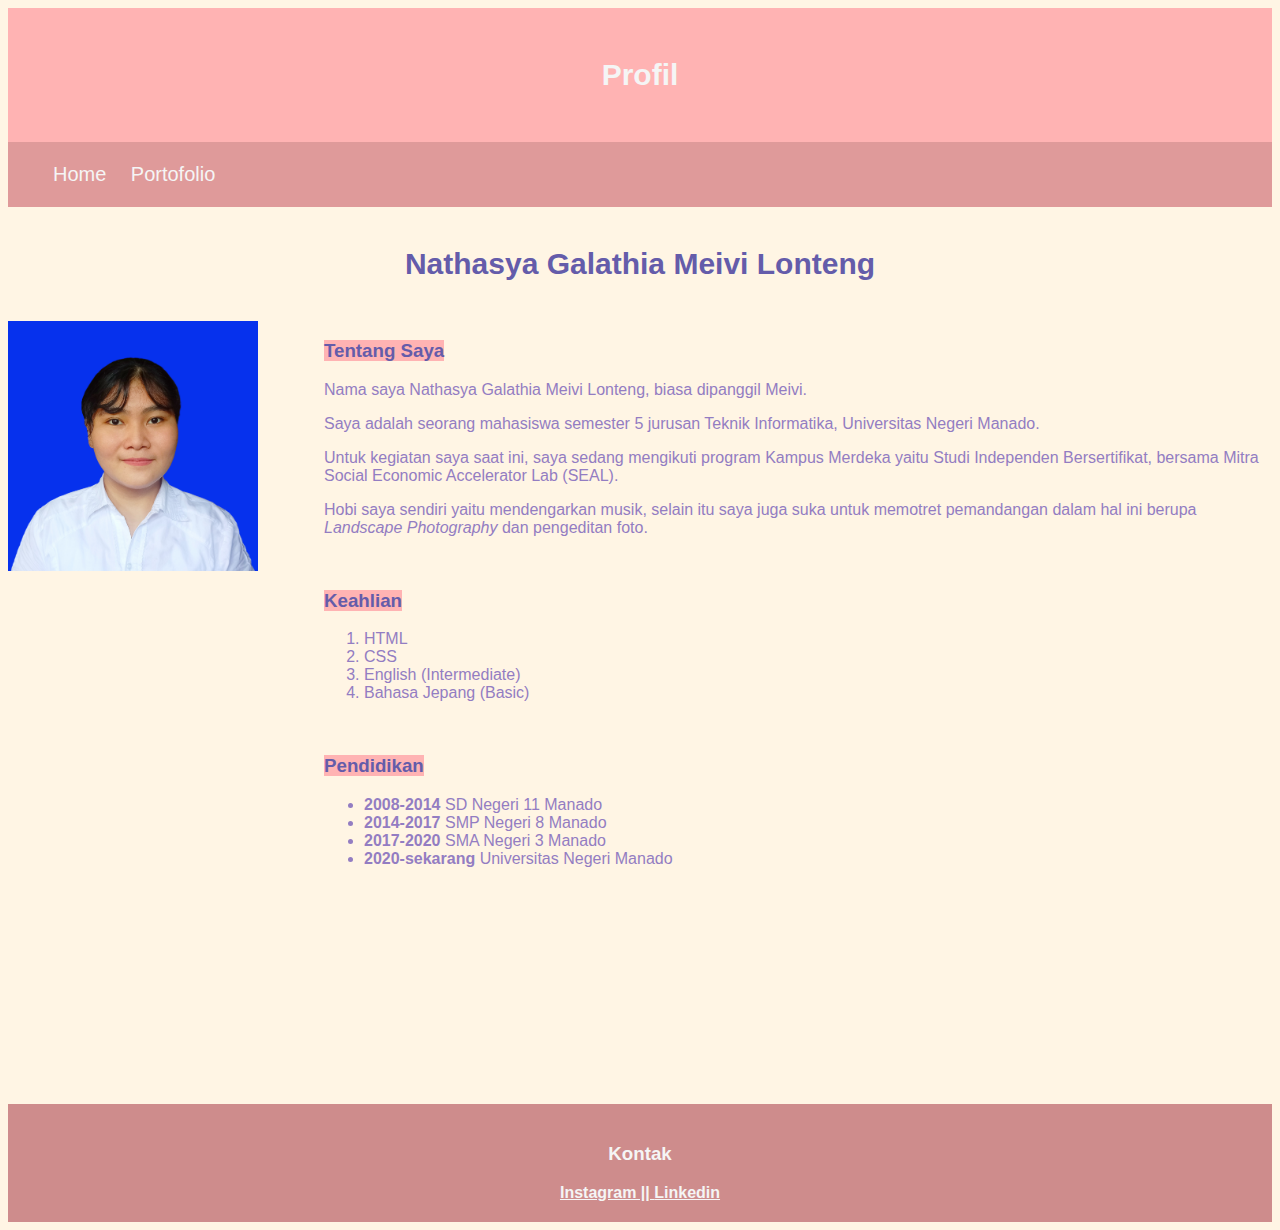
<file: index.html>
<!DOCTYPE html>
<html lang="id">
    <head>
        <title>Profil</title>
        <link rel="stylesheet" href="./css/profile.css" type="text/css">
    </head>

    <body>
        <div class="jumbotron">
            <h1>Profil</h1>
        </div>

        <nav>
            <ul>
                <li><a href="index.html">Home</a></li>
                <li><a href="Portofolio.html">Portofolio</a></li>
            </ul>
        </nav>

        <h1>Nathasya Galathia Meivi Lonteng</h1>
            <img src="Pas Foto.png" width="250px">
            <div id="content">
                <div class="tentang-saya">
                    <h3><mark>Tentang Saya</mark></h3>
                        <p>Nama saya Nathasya Galathia Meivi Lonteng, biasa dipanggil Meivi.</p>
                        <p>Saya adalah seorang mahasiswa semester 5 jurusan Teknik Informatika, Universitas Negeri Manado.</p>
                        <p>Untuk kegiatan saya saat ini, saya sedang mengikuti program Kampus Merdeka yaitu Studi Independen Bersertifikat, bersama Mitra Social Economic Accelerator Lab (SEAL).</p>
                        <P>Hobi saya sendiri yaitu mendengarkan musik, selain itu saya juga suka untuk memotret pemandangan dalam hal ini berupa <i>Landscape Photography</i> dan pengeditan foto.</P>
                </div>
                <br>

                <div class="keahlian">
                    <h3><mark>Keahlian</mark></h3>
                        <ol>
                            <li>HTML</li>
                            <li>CSS</li>
                            <li>English (Intermediate)</li>
                            <li>Bahasa Jepang (Basic)</li>
                        </ol>
                </div>
                    <br>

                <div class="pendidikan">
                    <h3><mark>Pendidikan</mark></h3>
                        <ul>
                            <li><b>2008-2014</b>  SD Negeri 11 Manado</li>
                            <li><b>2014-2017</b>  SMP Negeri 8 Manado</li>
                            <li><b>2017-2020</b>  SMA Negeri 3 Manado</li>
                            <li><b>2020-sekarang</b>  Universitas Negeri Manado</li>
                        </ul>
                    <br>
                </div>
            </div>
            <br>
            <footer>
                <div class="contact">
                    <h3>Kontak</h3>
                        <a href="https://www.instagram.com/nath.meivi/">Instagram || </a>
                        <a href="https://www.linkedin.com/in/nathasya-lonteng-132457219/">Linkedin</a>
            </footer>
    </body>

</html>
</file>
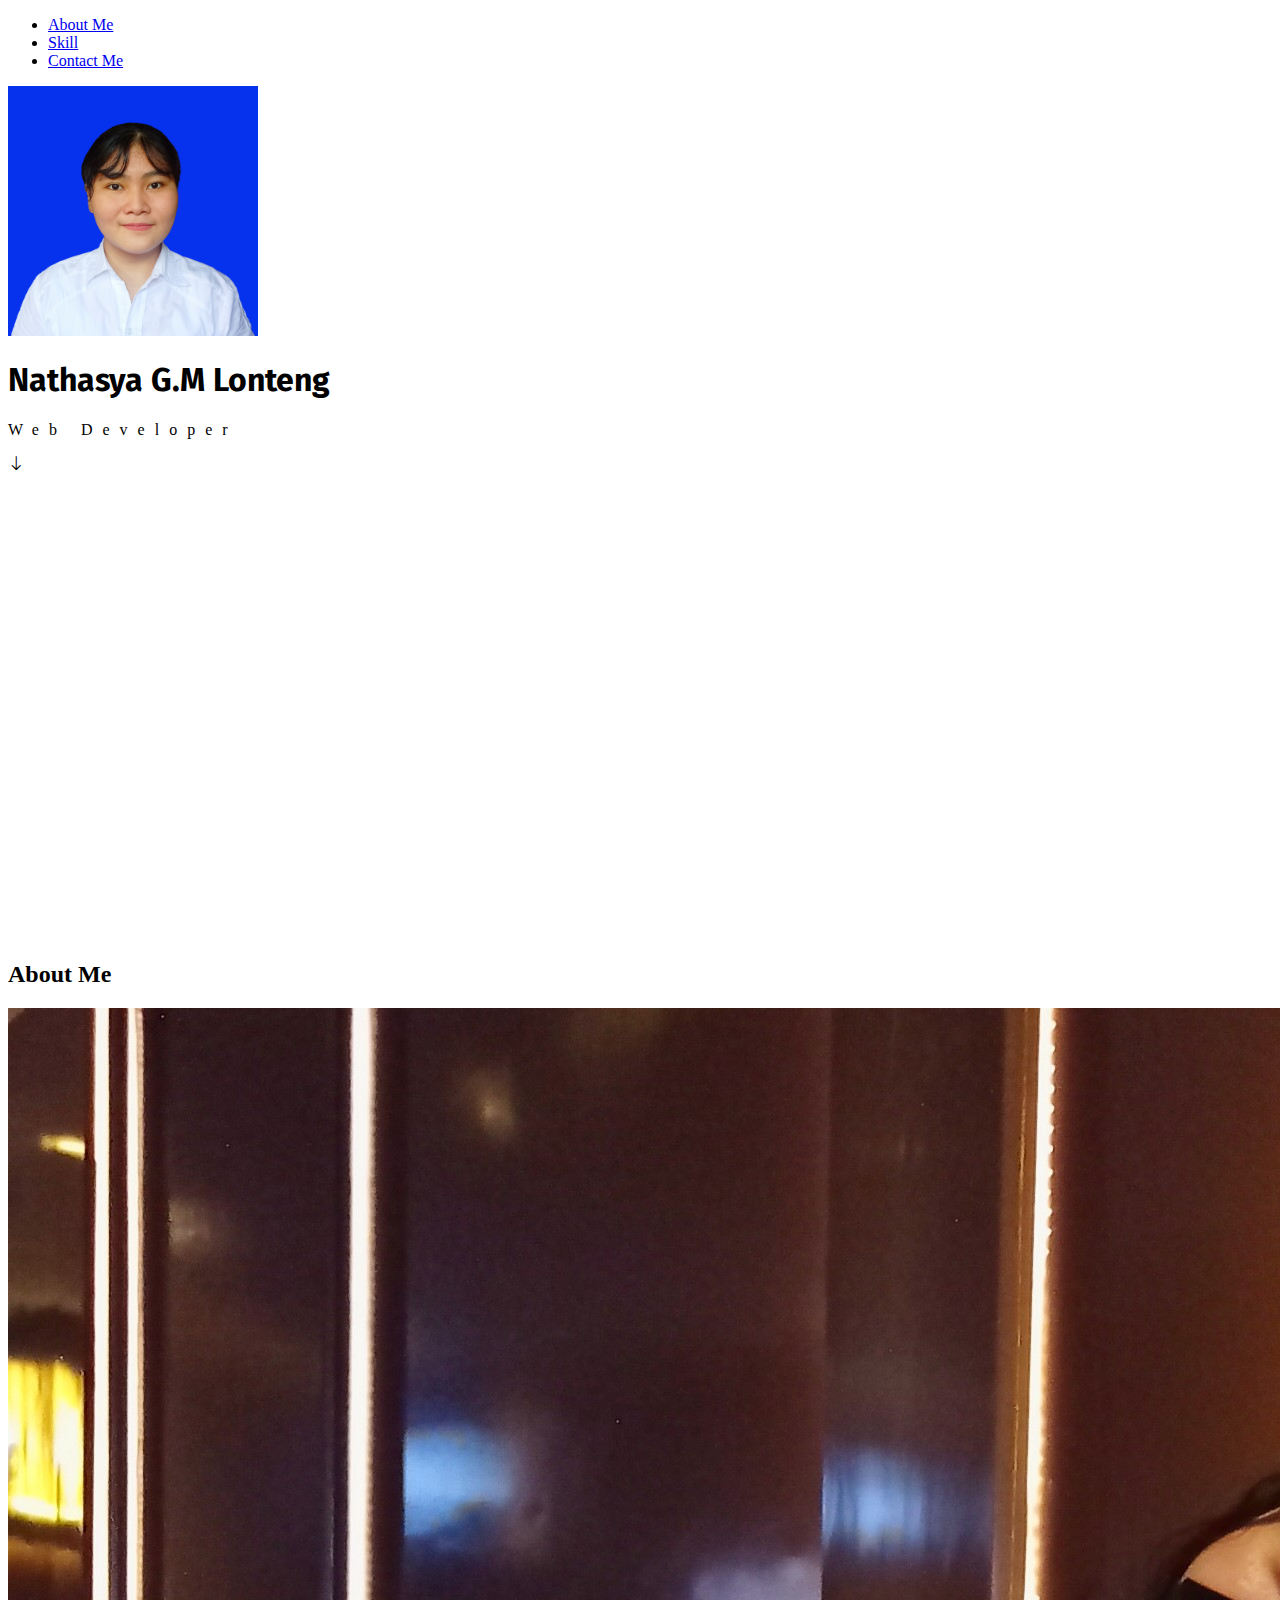
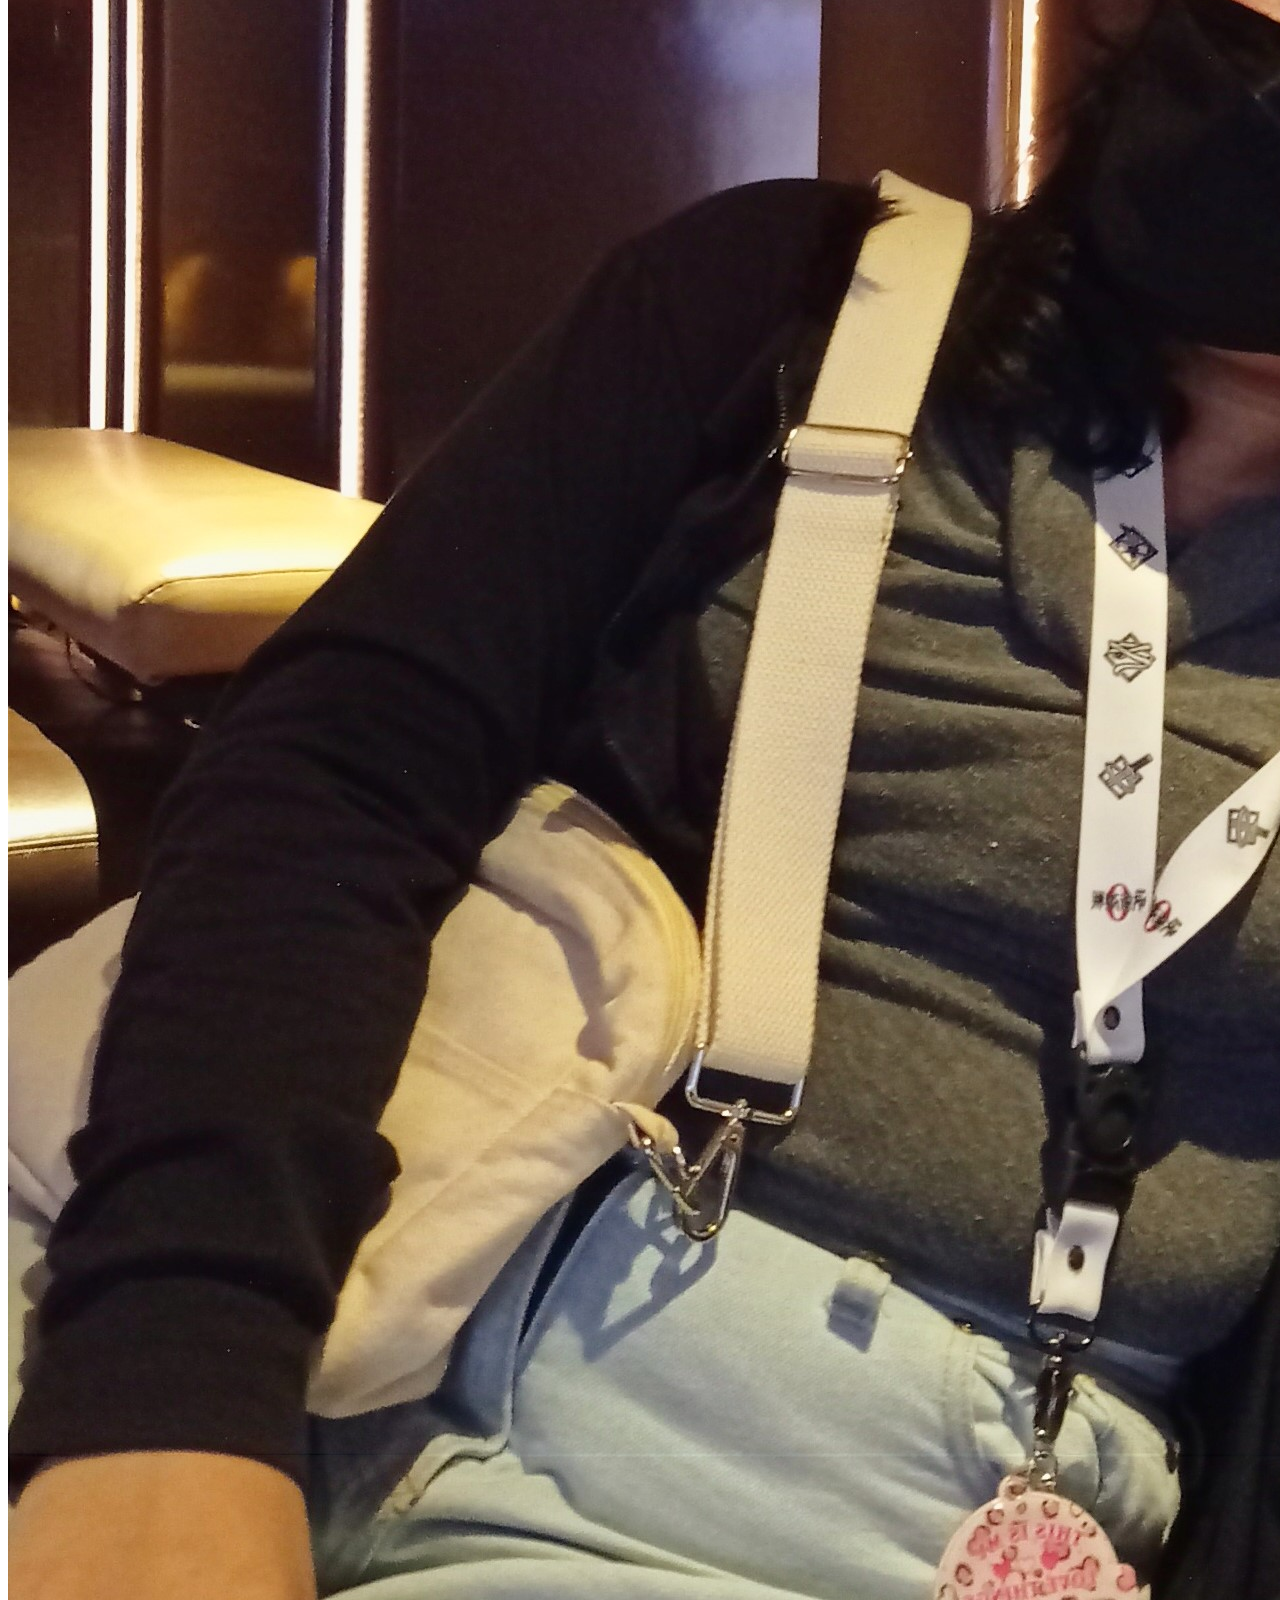
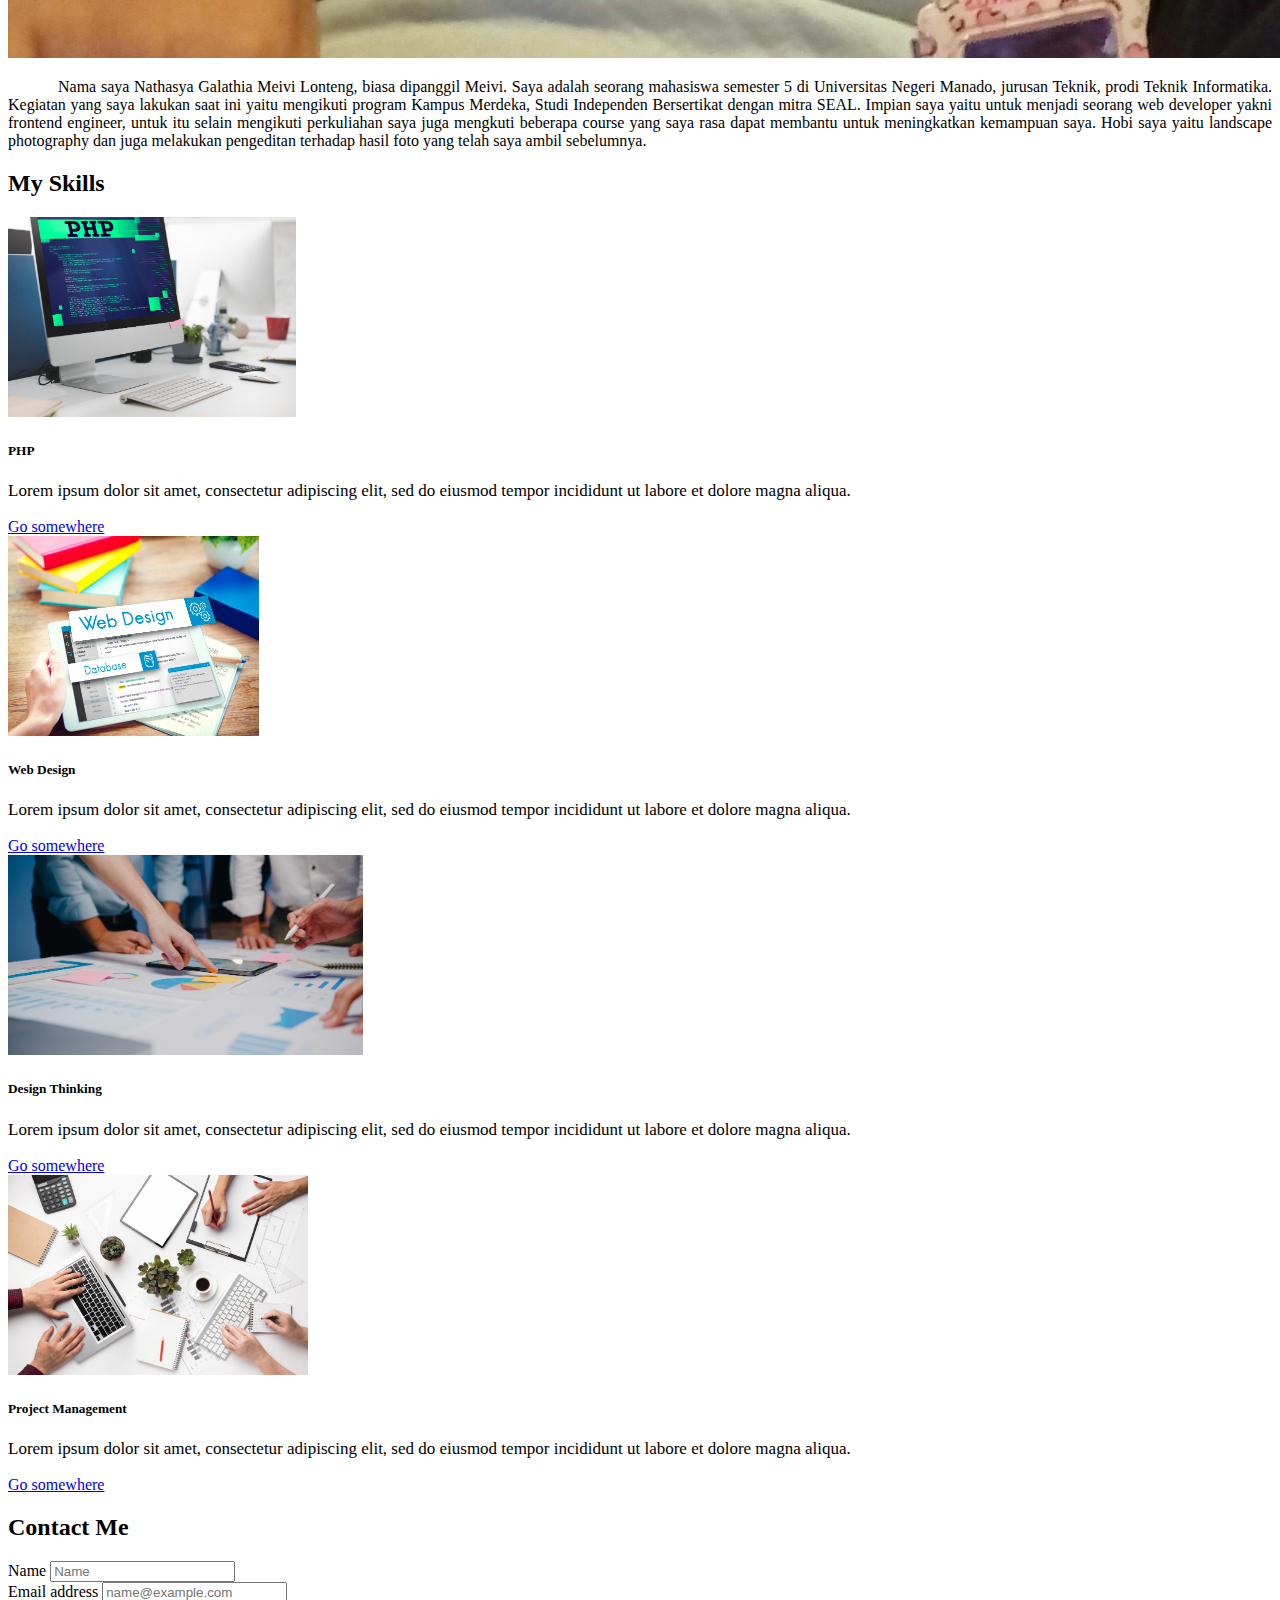
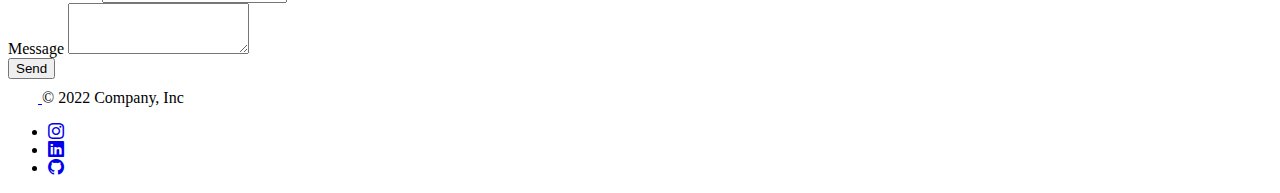
<file: bio.html>
<!doctype html>
<html lang="en">
  <head>
    <meta charset="utf-8">
    <meta name="viewport" content="width=device-width, initial-scale=1">
    <title>Bootstrap demo</title>
    <link href="https://cdn.jsdelivr.net/npm/bootstrap@5.2.2/dist/css/bootstrap.min.css" rel="stylesheet" integrity="sha384-Zenh87qX5JnK2Jl0vWa8Ck2rdkQ2Bzep5IDxbcnCeuOxjzrPF/et3URy9Bv1WTRi" crossorigin="anonymous">
    <link rel="stylesheet" href="https://cdn.jsdelivr.net/npm/bootstrap-icons@1.9.1/font/bootstrap-icons.css">
    <link rel="stylesheet" href="./css/bio.css" type="text/css">
    <link rel="preconnect" href="https://fonts.googleapis.com">
    <link rel="preconnect" href="https://fonts.gstatic.com" crossorigin>
    <link href="https://fonts.googleapis.com/css2?family=Fira+Sans:ital,wght@0,100;0,200;0,300;0,400;0,500;0,600;0,700;0,800;1,100;1,200;1,300;1,400;1,500;1,600;1,700&display=swap" rel="stylesheet">

</head>
  <body>
    <nav class="navbar navbar-expand-lg bg-light shadow-sm">
        <div class="container-fluid">
          <div class="collapse navbar-collapse" id="navbarNav">
            <ul class="navbar-nav mx-auto">
              <li class="nav-item">
                <a class="nav-link active fw-bold text-dark" aria-current="page" href="#about-me">About Me</a>
              </li>
              <li class="nav-item">
                <a class="nav-link fw-bold text-dark" href="#skill">Skill</a>
              </li>
              <li class="nav-item">
                <a class="nav-link fw-bold text-dark" href="#contact">Contact Me</a>
              </li>
            </ul>
          </div>
        </div>
      </nav>

      <div id="hero" class="container d-flex flex-column align-items-center justify-content-center mb-5">
        <img src="Pas Foto.png" class="image-hero rounded-circle">
        <h1 class="title fw-bold">Nathasya G.M Lonteng</h1>
        <p class="subtitle">Web Developer</p>
        <i class="bi bi-arrow-down"></i>
    </div>


    <div id="about-me" class="container mb-5">
        <h2 class="text-center mb-3">About Me</h2>
        <div class="row">
            <div class="col 6">
                <img src="./Assets/IMG_20220803_2320392.jpg" id="me" class="shadow rounded w-100">
            </div>
            <div class="col 6">
              <p class="text-about text-secondary lh-lg">Nama saya Nathasya Galathia Meivi Lonteng, biasa dipanggil Meivi. Saya adalah seorang mahasiswa semester 5 di Universitas Negeri Manado, jurusan Teknik, prodi Teknik Informatika. Kegiatan yang saya lakukan saat ini yaitu mengikuti program Kampus Merdeka, Studi Independen Bersertikat dengan mitra SEAL.
                Impian saya yaitu untuk menjadi seorang web developer yakni frontend engineer, untuk itu selain mengikuti perkuliahan saya juga mengkuti beberapa course yang saya rasa dapat membantu untuk meningkatkan kemampuan saya.
                Hobi saya yaitu landscape photography dan juga melakukan pengeditan terhadap hasil foto yang telah saya ambil sebelumnya.
            </p>
            </div>
        </div>
          </div>
    </div>


    <div id="skill" class="skill container mb-5">
        <h2 class="text-center mb-3">My Skills</h2>
        <div class="row">
            <div class="col-3">
                <div class="card">
                    <img src="./Assets/about-1.jpg" class="card-img-top" alt="...">
                    <div class="card-body">
                      <h5 class="card-title fs-6">PHP</h5>
                      <p class="card-text">Lorem ipsum dolor sit amet, consectetur adipiscing elit, sed do eiusmod tempor incididunt ut labore et dolore magna aliqua.</p>
                      <a href="#" class="btn btn-primary w-100">Go somewhere</a>
                    </div>
                </div>
            </div>
            <div class="col-3">
                <div class="card">
                    <img src="./Assets/about-2.jpg" class="card-img-top" alt="...">
                    <div class="card-body">
                        <h5 class="card-title fs-6">Web Design</h5>
                        <p class="card-text">Lorem ipsum dolor sit amet, consectetur adipiscing elit, sed do eiusmod tempor incididunt ut labore et dolore magna aliqua.</p>
                        <a href="#" class="btn btn-primary w-100">Go somewhere</a>
                    </div>
                </div>
            </div>
            <div class="col-3">
                <div class="card">
                    <img src="./Assets/about-3.jpg" class="card-img-top" alt="...">
                    <div class="card-body">
                        <h5 class="card-title fs-6">Design Thinking</h5>
                        <p class="card-text">Lorem ipsum dolor sit amet, consectetur adipiscing elit, sed do eiusmod tempor incididunt ut labore et dolore magna aliqua.</p>
                        <a href="#" class="btn btn-primary w-100">Go somewhere</a>
                    </div>
                </div>
            </div>
            <div class="col-3">
                <div class="card">
                    <img src="./Assets/about-4.jpg" class="card-img-top" alt="...">
                    <div class="card-body">
                        <h5 class="card-title fs-6">Project Management</h5>
                        <p class="card-text">Lorem ipsum dolor sit amet, consectetur adipiscing elit, sed do eiusmod tempor incididunt ut labore et dolore magna aliqua.</p>
                        <a href="#" class="btn btn-primary w-100">Go somewhere</a>
                    </div>
                </div>
            </div>
        </div>
    </div>


    <div is="contact" class="contact container mb-5">
        <h2 class="text-center mb-3">Contact Me</h2>
        <form class="col-6 mx-auto">
            <div class="mb-3">
                <label for="exampleFormControlInput1" class="form-label">Name</label>
                <input type="email" class="form-control" id="exampleFormControlInput1" placeholder="Name">
            </div>
            <div class="mb-3">
                <label for="exampleFormControlInput1" class="form-label">Email address</label>
                <input type="email" class="form-control" id="exampleFormControlInput1" placeholder="name@example.com">
            </div>
            <div class="mb-3">
                <label for="exampleFormControlTextarea1" class="form-label">Message</label>
                <textarea class="form-control" id="exampleFormControlTextarea1" rows="3"></textarea>
              </div>
              <button type="button" class="btn btn-primary w-100">Send</button>
        </form>
    </div>
    <script src="https://cdn.jsdelivr.net/npm/bootstrap@5.2.2/dist/js/bootstrap.bundle.min.js" integrity="sha384-OERcA2EqjJCMA+/3y+gxIOqMEjwtxJY7qPCqsdltbNJuaOe923+mo//f6V8Qbsw3" crossorigin="anonymous"></script>


    <div id="contact" class="container">
        <footer class="d-flex flex-wrap justify-content-between align-items-center py-3 my-4 border-top">
          <div class="col-md-4 d-flex align-items-center">
            <a href="/" class="mb-3 me-2 mb-md-0 text-muted text-decoration-none lh-1">
              <svg class="bi" width="30" height="24"><use xlink:href="#bootstrap"/></svg>
            </a>
            <span class="mb-3 mb-md-0 text-muted">&copy; 2022 Company, Inc</span>
          </div>
      
          <ul class="nav col-md-4 justify-content-end list-unstyled d-flex">
            <li class="ms-3"><a class="text-muted" href="https://www.instagram.com/nath.meivi/"><i class="bi bi-instagram"></i></a></li>
            <li class="ms-3"><a class="text-muted" href="https://www.linkedin.com/in/nathasya-lonteng-132457219/"><i class="bi bi-linkedin"></i></a></li>
            <li class="ms-3"><a class="text-muted" href="https://github.com/nathmei"><i class="bi bi-github"></i></a></li>
          </ul>
        </footer>
      </div>
</body>
</html>
</file>
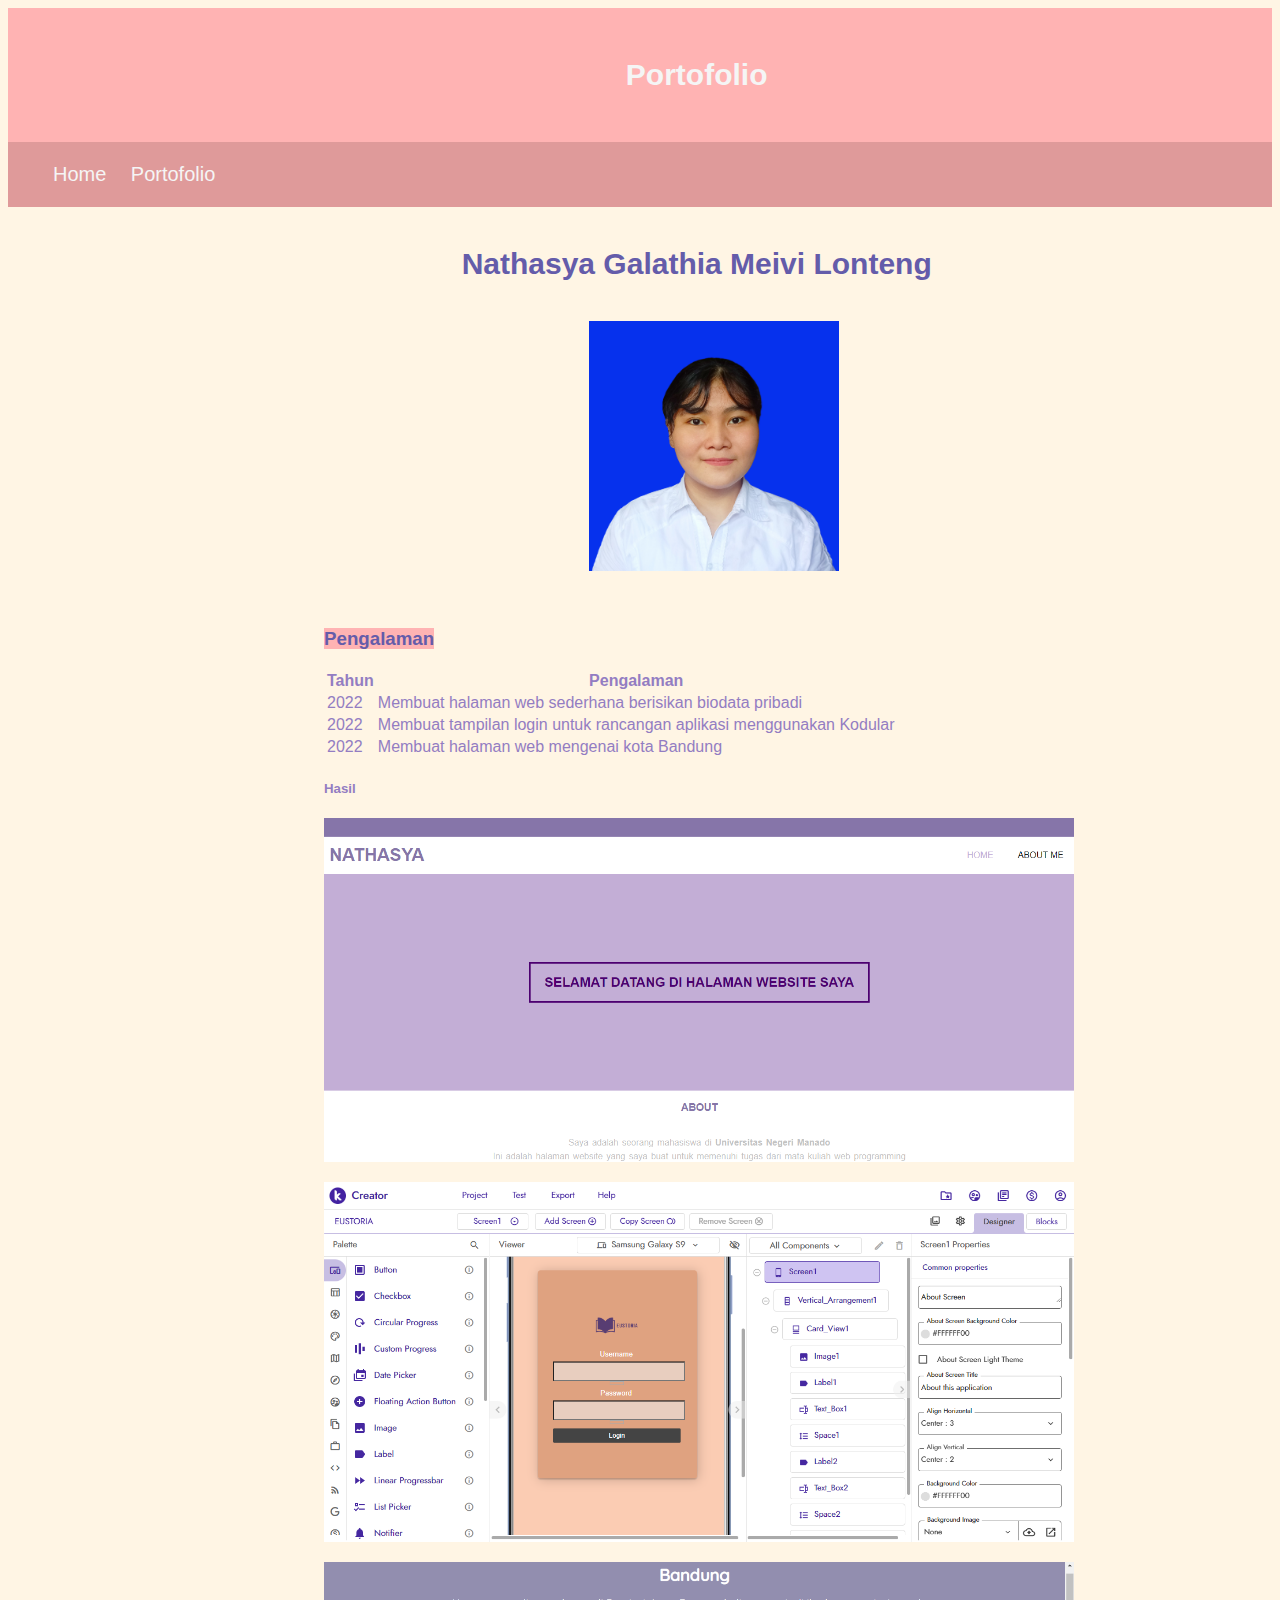
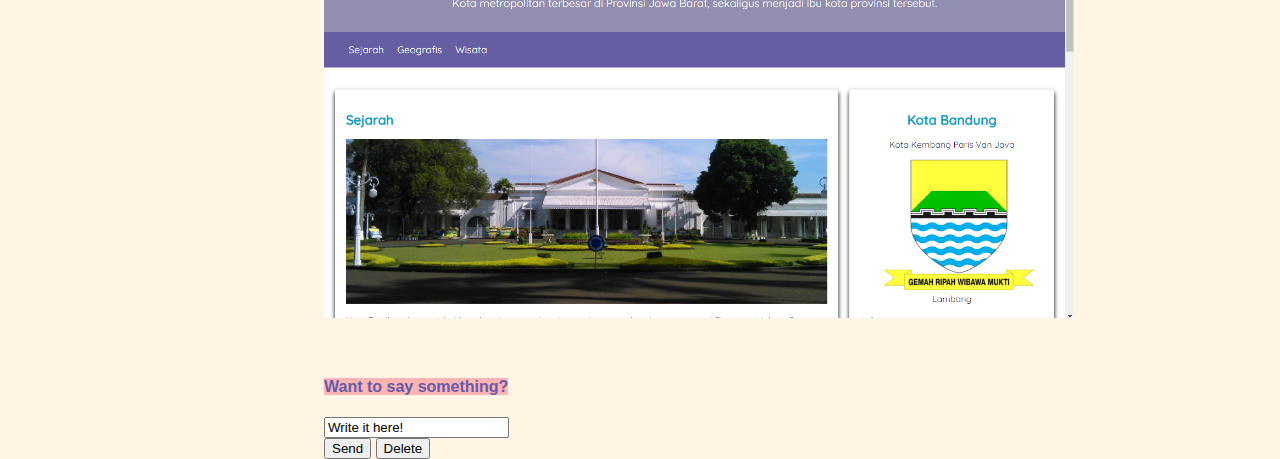
<file: portofolio.html>
<!DOCTYPE html>
<html>
    <head>
        <meta charset="UTF-8">
        <meta http-equiv="X-UA-Compatible" content="IE=edge">
        <style>

            body{
                background-color: #FFF5E4;
                font-family: 'Gill Sans', 'Gill Sans MT', Calibri, 'Trebuchet MS', sans-serif;
                color: #645CAA;
            }

            .jumbotron{
            padding: 10px;
            background-color: #FFB3B3;
            text-align: center;
            font-size: 20px;
            color: whitesmoke;
            }

            nav li{
                display: inline;
                list-style-type: none;
                margin-right: 20px;
            }
                
            nav{
                background-color: #df9a9a;
                padding: 5px;
            }
            nav a{
                font-size: 20px;
                font-weight: 400;
                text-decoration: none;
                color: whitesmoke;
            }

            nav a:hover{
                font-weight: bold;
                background-color: #d68f8f;
                color: #f0e5e5;
            }
            h1{
                margin-left: 3cm;
                padding: 20px;
                font-family: Arial, Helvetica, sans-serif;
                font-size: 30px;
                text-align: center;
            }

            #content{
                float: right;
                width: 75%;
                color: #937DC2;
            }

            .profile-pic{
                display: block;
                margin-left: 7cm;
                margin-bottom: 20px;
            }
            
            .perkenalan_diri{
                color: #937DC2;
            }

            mark{
                color: #645CAA;
                background-color: #FFB3B3;
            }
            
        </style>
        <title>Portofolio</title>
    </head>

    <body>
        <div class="jumbotron">
            <h1>Portofolio</h1>
        </div>

        <nav>
            <ul>
                <li><a href="index.html">Home</a></li>
                <li><a href="Portofolio.html">Portofolio</a></li>
            </ul>
        </nav>

        <h1>Nathasya Galathia Meivi Lonteng</h1>
        <div id="content">
            <img class=profile-pic src="Pas Foto.png" width="250px" class="pas_foto">
                <br>
                <div class="pengalaman">
                    <h3><mark>Pengalaman</mark></h3>
                    <table>
                        <tr>
                            <th>Tahun</th>
                            <th>Pengalaman</th>
                        </tr>
                        <tr>
                            <td>2022</td>
                            <td>Membuat halaman web sederhana berisikan biodata pribadi</td>
                        </tr>
                        <tr>
                            <td>2022</td>
                            <td>Membuat tampilan login untuk rancangan aplikasi menggunakan Kodular</td>
                        </tr>
                        <tr>
                            <td>2022</td>
                            <td>Membuat halaman web mengenai kota Bandung</td>
                        </tr>
                    </table>
                    <h5>Hasil</h5>
                    <p><img src="wp.png" width="750px"></p>
                    <p><img src="mc.png" width="750px"></p>
                    <p><img src="bandung.png" width="750px"></p>
                </div>
                <br>
                <form>
                    <h4><mark>Want to say something?</mark></h4>
                    <input type="text" value="Write it here!">
                    <div class="button">
                        <input type="submit" value="Send">
                        <input type="reset" value="Delete">
                    </div>
                </form>
        </div>
    </body>
</html>
</file>
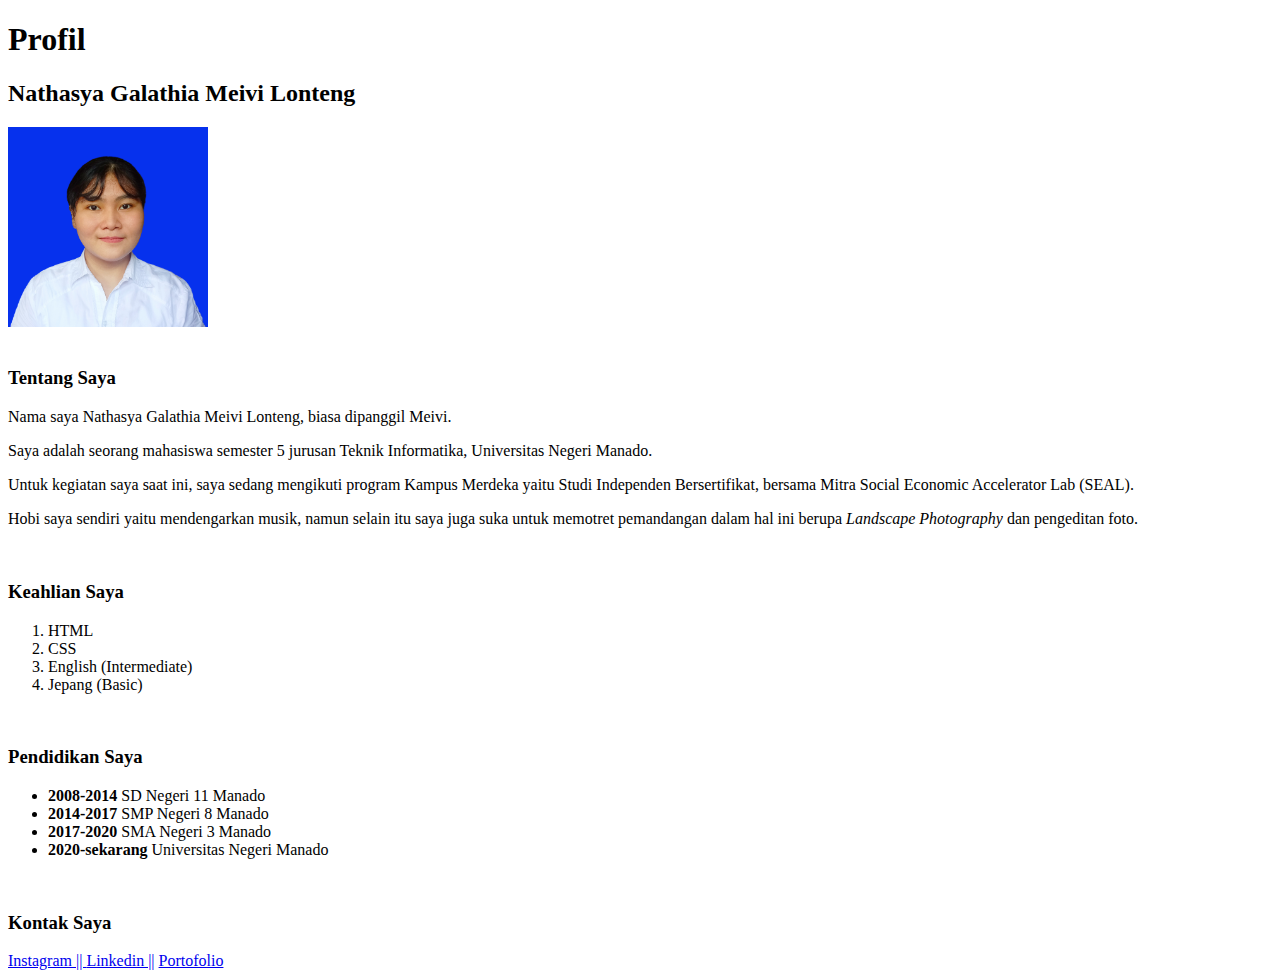
<file: Profil.html>
<!DOCTYPE html>
<html lang="id">
    <head>
        <title>Profil</title>
    </head>

    <body>
        <h1>Profil</h1>
        <h2>Nathasya Galathia Meivi Lonteng</h2>
        <img src="Pas Foto.png" width="200px">
        <br>
        <br>
        <h3>Tentang Saya</h3>
        <p>Nama saya Nathasya Galathia Meivi Lonteng, biasa dipanggil Meivi.</p>
        <p>Saya adalah seorang mahasiswa semester 5 jurusan Teknik Informatika, Universitas Negeri Manado.</p>
        <p>Untuk kegiatan saya saat ini, saya sedang mengikuti program Kampus Merdeka yaitu Studi Independen Bersertifikat, bersama Mitra Social Economic Accelerator Lab (SEAL).</p>
        <P>Hobi saya sendiri yaitu mendengarkan musik, namun selain itu saya juga suka untuk memotret pemandangan dalam hal ini berupa <i>Landscape Photography</i> dan pengeditan foto.</P>
        <br>
        <h3>Keahlian Saya</h3>
        <ol>
            <li>HTML</li>
            <li>CSS</li>
            <li>English (Intermediate)</li>
            <li>Jepang (Basic)</li>
        </ol>
        <br>
        <h3>Pendidikan Saya</h3>
        <ul>
            <li><b>2008-2014</b>  SD Negeri 11 Manado</li>
            <li><b>2014-2017</b>  SMP Negeri 8 Manado</li>
            <li><b>2017-2020</b>  SMA Negeri 3 Manado</li>
            <li><b>2020-sekarang</b>  Universitas Negeri Manado</li>
        </ul>
        <br>
        <h3>Kontak Saya</h3>
        <a href="https://www.instagram.com/nath.meivi/">Instagram || </a>
        <a href="https://www.linkedin.com/in/nathasya-lonteng-132457219/">Linkedin ||</a>
        <a href="file:///D:/SIB%20SEAL/portofolio.html">Portofolio</a>
    </body>

</html>
</file>
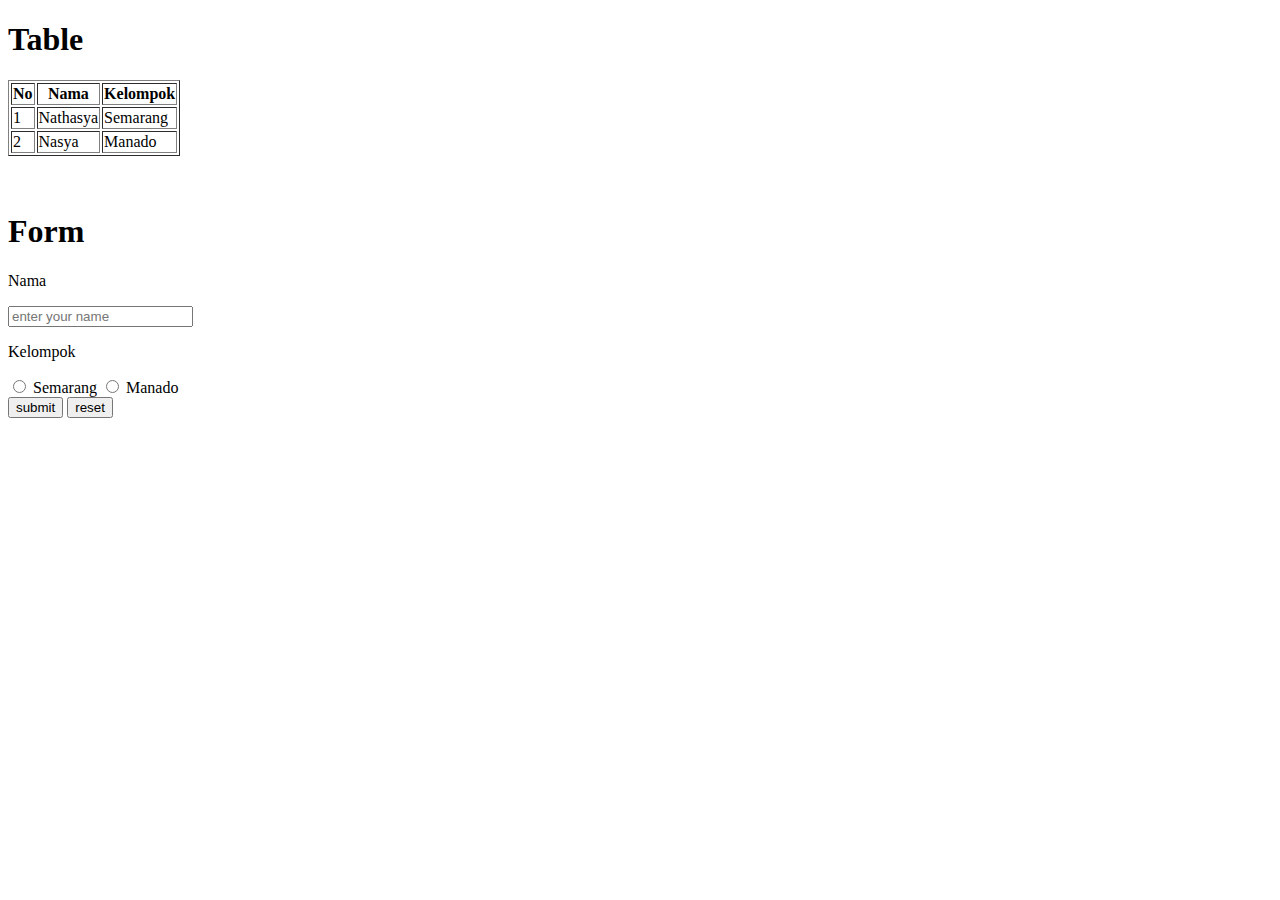
<file: table.html>
<!DOCTYPE html>
<html lang="eng">
<head>
    <meta charset="UTF-8">
    <meta http-equiv="X-UA-Compatible" content="IE=edge">
    <title>Table and Form</title>
</head>

<body>

    <h1>Table</h1>

    <table border="1">
        <tr>
            <th>No</th>
            <th>Nama</th>
            <th>Kelompok</th>
        </tr>
        <tr>
            <td>1</td>
            <td>Nathasya</td>
            <td>Semarang</td>
        </tr>
        <tr>
            <td>2</td>
            <td>Nasya</td>
            <td>Manado</td>
        </tr>
    </table>
    <br>
    <br>

    <h1>Form</h1>
    <form>
        <p>Nama</p>
        <input type="text" name="nama" placeholder="enter your name">

        <p>Kelompok</p>
        <input type="radio" name="Kelompok" id="Semarang">
        <label for="Semarang">Semarang</label>
        <input type="radio" name="kelompok" id="Manado">
        <label for="Manado">Manado</label>
        <div>
        <input type="submit" value="submit">
        <input type="reset" value="reset">
        </div>
    </form>
</body>
</html>
</file>
<file: css/profile.css>
body{
    background-color: #FFF5E4;
    font-family: 'Gill Sans', 'Gill Sans MT', Calibri, 'Trebuchet MS', sans-serif;
    color: #645CAA
}

.jumbotron{
        padding: 10px;
        background-color: #FFB3B3;
        text-align: center;
        font-size: 20px;
        color: whitesmoke;
}

nav li{
    display: inline;
    list-style-type: none;
    margin-right: 20px;
}
    
nav{
    background-color: #df9a9a;
    padding: 5px;
}
nav a{
    font-size: 20px;
    font-weight: 400;
    text-decoration: none;
    color: whitesmoke;
}

nav a:hover{
    font-weight: bold;
    background-color: #d68f8f;
    color: #f0e5e5;
}

h1{
    padding: 20px;
    font-family: Arial, Helvetica, sans-serif;
    font-size: 30px;
    text-align: center;
}

#content{
    float: right;
    width: 75%;
    color: #937DC2;
}

.tentang-saya{
    display: inline;
}

mark{
    color: #645CAA;
    background-color: #FFB3B3;
}

footer{
    margin-top: 14cm;
    padding: 20px;
    color: whitesmoke;
    background-color: #ce8c8c;
    text-align: center;
    font-weight: bold;
}

.contact a{
    color: whitesmoke;
}
</file>
<file: css/bio.css>
.image-hero{
   width: 250px;
   height: 250px;
   object-fit: cover;
}

.title{
    font-family: 'Fira Sans', sans-serif;
}

.subtitle{
    letter-spacing: 10px;
}

#hero{
    height: 95vh;
}

.text-about{
    text-indent: 50px;
    text-align: justify;
}

.card-img-top{
    height: 200px;
    object-fit: cover;
}

.card-text{
    font-size: 17px;
}
</file>
